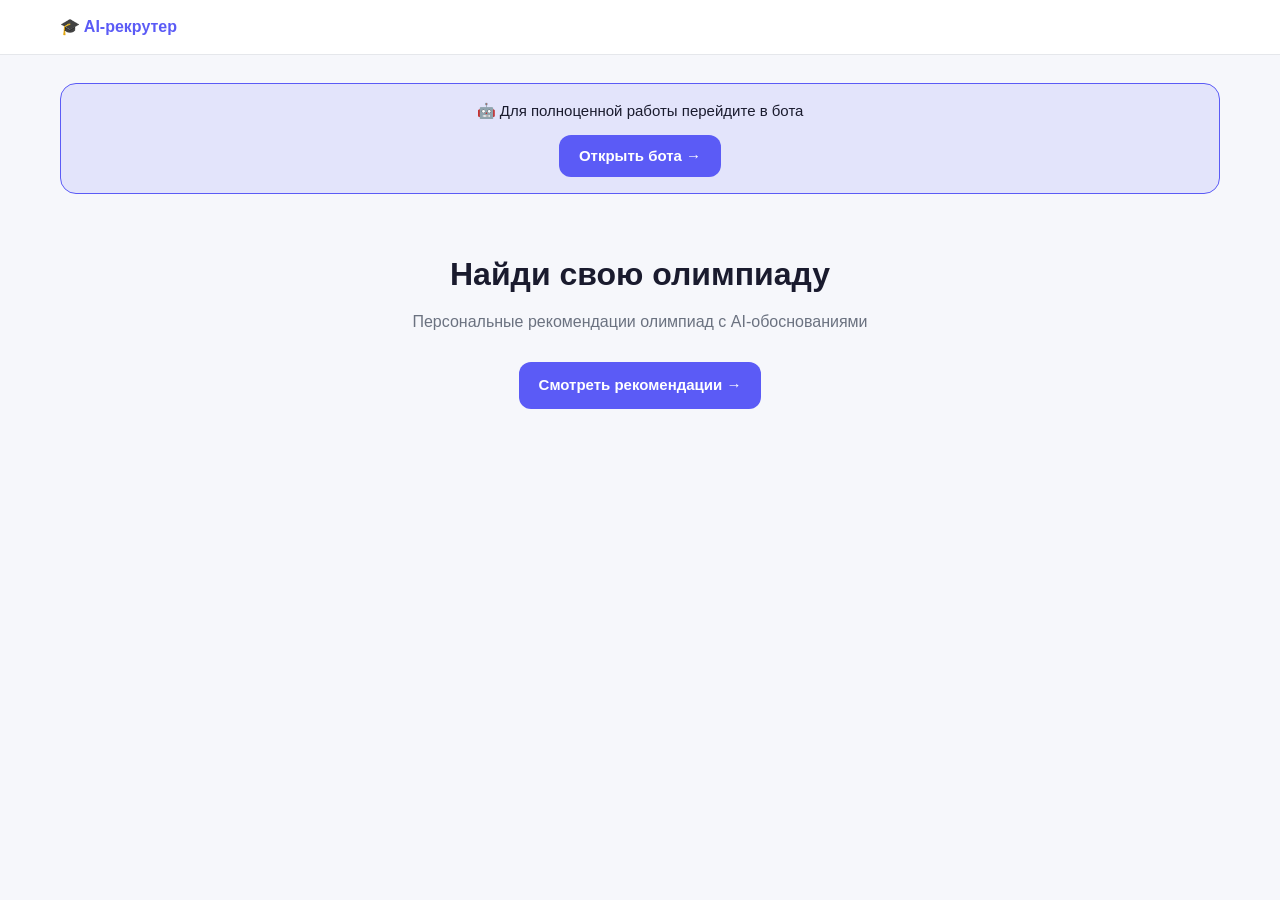
<file: site/catalog_static/index.html>
<!DOCTYPE html>
<html lang="ru">

<head>
    <meta charset="UTF-8" />
    <meta name="viewport"
        content="width=device-width, initial-scale=1.0, maximum-scale=1.0, user-scalable=no, viewport-fit=cover" />
    <meta name="theme-color" content="#5b5bf6" />
    <title>AI-рекрутер олимпиад</title>
    <script src="https://telegram.org/js/telegram-web-app.js"></script>
    <style>
        *,
        *::before,
        *::after {
            box-sizing: border-box;
            margin: 0;
            padding: 0;
        }

        html,
        body {
            height: 100%;
            font-family: 'Inter', -apple-system, BlinkMacSystemFont, 'Segoe UI', Roboto, sans-serif;
            font-size: 16px;
            line-height: 1.5;
            color: var(--tg-theme-text-color, #1a1b2e);
            background: var(--tg-theme-secondary-bg-color, #f6f7fb);
            -webkit-font-smoothing: antialiased;
        }

        a {
            color: var(--tg-theme-link-color, #5b5bf6);
            text-decoration: none;
        }

        button {
            font-family: inherit;
            cursor: pointer;
            border: none;
            background: none;
        }

        :root {
            --color-bg: var(--tg-theme-secondary-bg-color, #f6f7fb);
            --color-surface: var(--tg-theme-bg-color, #ffffff);
            --color-text: var(--tg-theme-text-color, #1a1b2e);
            --color-text-muted: var(--tg-theme-hint-color, #6b7280);
            --color-border: var(--tg-theme-section-separator-color, #e5e7eb);
            --color-primary: var(--tg-theme-button-color, #5b5bf6);
            --color-primary-text: var(--tg-theme-button-text-color, #ffffff);
            --color-primary-hover: #4848d6;
            --color-primary-light: rgba(91, 91, 246, 0.12);
            --radius-md: 12px;
            --radius-lg: 16px;
            --shadow-sm: 0 1px 2px rgba(0, 0, 0, 0.05);
            --space-2: 8px;
            --space-3: 12px;
            --space-4: 16px;
            --space-5: 20px;
            --space-6: 28px;
            --space-8: 40px;
            --font-h1: 700 22px/1.25 -apple-system, BlinkMacSystemFont, 'SF Pro Text', 'Segoe UI', Roboto, sans-serif;
            --font-h2: 600 18px/1.3 -apple-system, BlinkMacSystemFont, 'SF Pro Text', 'Segoe UI', Roboto, sans-serif;
            --font-h3: 600 16px/1.4 -apple-system, BlinkMacSystemFont, 'SF Pro Text', 'Segoe UI', Roboto, sans-serif;
            --safe-top: env(safe-area-inset-top, 0px);
            --safe-bottom: env(safe-area-inset-bottom, 0px);
        }

        body {
            padding-bottom: calc(56px + var(--safe-bottom));
        }

        .container {
            max-width: 1200px;
            margin: 0 auto;
            padding: 0 var(--space-5);
            width: 100%;
        }

        .header {
            background: var(--color-surface);
            border-bottom: 1px solid var(--color-border);
            padding: var(--space-4) 0;
            padding-top: calc(var(--space-4) + var(--safe-top));
            position: sticky;
            top: 0;
            z-index: 100;
        }

        .header__inner {
            display: flex;
            align-items: center;
            justify-content: space-between;
            gap: var(--space-5);
        }

        .logo {
            font: var(--font-h3);
            color: var(--color-primary);
            display: flex;
            align-items: center;
            gap: var(--space-2);
        }

        .main {
            padding: var(--space-6) 0 var(--space-8);
            min-height: calc(100vh - 80px);
        }

        h1 {
            font: var(--font-h1);
            margin-bottom: var(--space-4);
        }

        h2 {
            font: var(--font-h2);
            margin-bottom: var(--space-3);
        }

        h3 {
            font: var(--font-h3);
            margin-bottom: var(--space-2);
        }

        .muted {
            color: var(--color-text-muted);
        }

        .btn {
            display: inline-flex;
            align-items: center;
            justify-content: center;
            gap: var(--space-2);
            padding: 12px 20px;
            min-height: 44px;
            border-radius: var(--radius-md);
            font-weight: 600;
            font-size: 15px;
            transition: all 0.15s;
            white-space: nowrap;
        }

        .btn--primary {
            background: var(--color-primary);
            color: var(--color-primary-text);
        }

        .btn--primary:hover {
            background: var(--color-primary-hover);
        }

        .btn--secondary {
            background: var(--color-surface);
            color: var(--color-text);
            border: 1px solid var(--color-border);
        }

        .btn--ghost {
            background: transparent;
            color: var(--color-primary);
        }

        .btn--sm {
            padding: 6px 12px;
            font-size: 13px;
        }

        .btn:disabled {
            opacity: 0.5;
            cursor: not-allowed;
        }

        .card {
            background: var(--color-surface);
            border-radius: var(--radius-lg);
            padding: var(--space-5);
            box-shadow: var(--shadow-sm);
            margin-bottom: var(--space-4);
            display: flex;
            flex-direction: column;
            gap: var(--space-3);
        }

        .card__header {
            display: flex;
            justify-content: space-between;
            align-items: flex-start;
            gap: var(--space-2);
        }

        .card__title {
            font: var(--font-h3);
            margin: 0;
        }

        .card__meta {
            font-size: 13px;
            color: var(--color-text-muted);
            display: flex;
            flex-wrap: wrap;
            gap: var(--space-3);
        }

        .card__reason {
            background: var(--color-primary-light);
            padding: var(--space-3);
            border-radius: var(--radius-md);
            font-size: 14px;
            color: var(--color-text);
            border-left: 3px solid var(--color-primary);
        }

        .card__actions {
            display: flex;
            gap: var(--space-2);
            margin-top: auto;
        }

        .badge {
            display: inline-block;
            padding: 4px 10px;
            border-radius: 999px;
            font-size: 12px;
            font-weight: 600;
            color: #fff;
        }

        .badge--level-1 {
            background: #ef4444;
        }

        .badge--level-2 {
            background: #f59e0b;
        }

        .badge--level-3 {
            background: #10b981;
        }

        .loading {
            text-align: center;
            padding: var(--space-8);
            color: var(--color-text-muted);
        }

        .empty {
            text-align: center;
            padding: var(--space-8);
            color: var(--color-text-muted);
        }

        .skeleton {
            background: linear-gradient(90deg, var(--color-bg) 25%, #e8eaf0 50%, var(--color-bg) 75%);
            background-size: 200% 100%;
            animation: shimmer 1.5s infinite;
            border-radius: 8px;
            height: 16px;
        }

        @keyframes shimmer {
            0% {
                background-position: 200% 0;
            }

            100% {
                background-position: -200% 0;
            }
        }

        .bot-link-banner {
            background: var(--color-primary-light);
            border: 1px solid var(--color-primary);
            border-radius: var(--radius-lg);
            padding: var(--space-4) var(--space-5);
            margin-bottom: var(--space-5);
            text-align: center;
        }

        .bot-link-banner p {
            margin-bottom: var(--space-3);
            font-size: 15px;
        }

        .bot-link-banner a {
            display: inline-flex;
            align-items: center;
            gap: var(--space-2);
            background: var(--color-primary);
            color: var(--color-primary-text);
            padding: 10px 20px;
            border-radius: var(--radius-md);
            font-weight: 600;
            font-size: 15px;
        }

        .bot-link-banner a:hover {
            background: var(--color-primary-hover);
        }

        @media (max-width: 768px) {
            .header__inner {
                flex-wrap: wrap;
            }
        }
    </style>
</head>

<body>
    <header class="header">
        <div class="container header__inner">
            <a href="/" class="logo" data-link>🎓 AI-рекрутер</a>
        </div>
    </header>
    <main class="main" id="app"></main>
    <script type="module">
        const tg = window.Telegram?.WebApp;
        function initTelegram() {
            if (!tg) return;
            try { tg.ready(); tg.expand(); } catch (e) { console.warn('TG init failed', e); }
        }
        const Auth = {
            getTgId() {
                if (tg?.initDataUnsafe?.user?.id) return String(tg.initDataUnsafe.user.id);
                let id = localStorage.getItem('tg_id');
                if (!id) { id = '123456789'; localStorage.setItem('tg_id', id); }
                return id;
            },
        };
        initTelegram();
        async function apiPost(path) {
            try {
                const res = await fetch(path, { method: 'POST' });
                if (!res.ok) { const text = await res.text().catch(() => ''); throw new Error('API ' + res.status + ': ' + text); }
                const ct = res.headers.get('content-type') || '';
                if (ct.includes('application/json')) return await res.json();
                return await res.text();
            } catch (err) { console.error('[API] ' + path, err); throw err; }
        }
        const Api = {
            async getProfile() {
                const csv = await apiPost('/profile/' + Auth.getTgId());
                if (typeof csv !== 'string' || !csv) return null;
                const p = csv.split(',');
                return { name: p[0] || '', subjects: p[1] || '', class: p[2] || '', region: p[3] || '' };
            },
            async getOlimpIds() {
                const data = await apiPost('/api/olimps/' + Auth.getTgId());
                return data?.ids || [];
            },
            async getOlimpDetail(id) {
                return await apiPost('/api/olimp:' + id + '/' + Auth.getTgId());
            },
            async getAllOlimps() {
                const ids = await Api.getOlimpIds();
                const results = await Promise.allSettled(ids.map(id => Api.getOlimpDetail(id)));
                return results.filter(r => r.status === 'fulfilled').map(r => r.value);
            },
        };
        function el(tag, opts = {}, children = []) {
            const node = document.createElement(tag);
            if (opts.class) node.className = opts.class;
            if (opts.text != null) node.textContent = opts.text;
            if (opts.html != null) node.innerHTML = opts.html;
            if (opts.attrs) for (const [k, v] of Object.entries(opts.attrs)) node.setAttribute(k, v);
            if (opts.on) for (const [evt, fn] of Object.entries(opts.on)) node.addEventListener(evt, fn);
            if (opts.style) Object.assign(node.style, opts.style);
            for (const child of [].concat(children)) {
                if (child == null || child === false) continue;
                node.appendChild(typeof child === 'string' ? document.createTextNode(child) : child);
            }
            return node;
        }
        function $(s, r = document) { return r.querySelector(s); }
        function clear(n) { while (n.firstChild) n.removeChild(n.firstChild); }
        function deadlineLabel(iso) {
            if (!iso) return '—';
            const d = Math.ceil((new Date(iso) - new Date()) / 86400000);
            if (d < 0) return 'просрочено';
            if (d === 0) return 'сегодня';
            if (d === 1) return 'завтра';
            if (d <= 7) return 'через ' + d + ' дн.';
            const dt = new Date(iso);
            const months = ['января', 'февраля', 'марта', 'апреля', 'мая', 'июня', 'июля', 'августа', 'сентября', 'октября', 'ноября', 'декабря'];
            return dt.getDate() + ' ' + months[dt.getMonth()] + ' ' + dt.getFullYear();
        }
        function romanLevel(l) { return { '1': 'I', '2': 'II', '3': 'III' }[String(l)] || l || '?'; }
        function skeletonCard() {
            return el('div', { class: 'card' }, [
                el('div', { class: 'skeleton', style: { width: '60%', height: '20px' } }),
                el('div', { class: 'skeleton', style: { width: '40%', marginTop: '8px' } }),
                el('div', { class: 'skeleton', style: { width: '100%', height: '60px', marginTop: '12px' } }),
            ]);
        }
        function botBanner() {
            return el('div', { class: 'bot-link-banner' }, [
                el('p', { text: '🤖 Для полноценной работы перейдите в бота' }),
                el('a', { attrs: { href: 'https://t.me/AI_olimp_hack_bot', target: '_blank' }, text: 'Открыть бота →' }),
            ]);
        }
        function renderHome() {
            const app = document.getElementById('app');
            app.innerHTML = '';
            const sec = el('section', { class: 'container' }, [
                botBanner(),
                el('div', { style: { textAlign: 'center', padding: 'var(--space-8) 0' } }, [
                    el('h1', { text: 'Найди свою олимпиаду', style: { fontSize: '32px', marginBottom: 'var(--space-4)' } }),
                    el('p', { class: 'muted', text: 'Персональные рекомендации олимпиад с AI-обоснованиями', style: { fontSize: '16px', maxWidth: '500px', margin: '0 auto var(--space-6)' } }),
                    el('a', { class: 'btn btn--primary', attrs: { href: '/recommendations' }, text: 'Смотреть рекомендации →', on: { click: function (e) { e.preventDefault(); history.pushState(null, null, '/recommendations'); navigate('/recommendations'); } } }),
                ]),
            ]);
            app.appendChild(sec);
        }
        async function renderProfile() {
            const app = document.getElementById('app');
            app.innerHTML = '';
            const container = el('div', { class: 'container' }, [
                el('h1', { text: 'Ваш профиль' }),
                el('div', { id: 'profile-content' }),
            ]);
            app.appendChild(container);
            const content = $('#profile-content');
            content.appendChild(el('div', { class: 'loading', text: 'Загружаем профиль...' }));
            try {
                const profile = await Api.getProfile();
                clear(content);
                if (!profile || !profile.name) {
                    content.appendChild(el('div', { class: 'empty' }, [
                        el('h3', { text: 'Профиль не найден' }),
                        el('p', { class: 'muted', text: 'Заполните профиль через бота @AI_olimp_hack_bot' }),
                        el('a', { class: 'btn btn--primary', attrs: { href: 'https://t.me/AI_olimp_hack_bot', target: '_blank' }, text: '🤖 Перейти в бота', style: { marginTop: '16px', display: 'inline-block' } }),
                    ]));
                    return;
                }
                const fields = [{ label: 'Имя', value: profile.name }, { label: 'Предметы', value: profile.subjects }, { label: 'Класс', value: profile.class }, { label: 'Регион', value: profile.region }];
                content.appendChild(el('div', { class: 'card' }, [
                    el('h3', { text: 'Данные профиля' }),
                    ...fields.map(f => el('div', { class: 'card__meta' }, [el('strong', { text: f.label + ': ' }), el('span', { text: String(f.value || '—') })])),
                ]));
            } catch (err) {
                clear(content);
                content.appendChild(el('div', { class: 'empty' }, [
                    el('p', { text: 'Ошибка: ' + err.message }),
                    el('a', { class: 'btn btn--primary', attrs: { href: 'https://t.me/AI_olimp_hack_bot', target: '_blank' }, text: '🤖 Перейти в бота', style: { marginTop: '16px', display: 'inline-block' } }),
                ]));
            }
        }
        async function renderRecommendations() {
            const app = document.getElementById('app');
            app.innerHTML = '';
            const container = el('div', { class: 'container' }, [
                botBanner(),
                el('h1', { text: 'Подобрано для вас' }),
                el('p', { class: 'muted', text: 'Олимпиады с AI-обоснованиями', style: { marginBottom: '24px' } }),
                el('div', { id: 'recommendations' }),
            ]);
            app.appendChild(container);
            const listEl = $('#recommendations');
            for (let i = 0; i < 3; i++) listEl.appendChild(skeletonCard());
            try {
                const olimps = await Api.getAllOlimps();
                clear(listEl);
                if (!olimps.length) {
                    listEl.appendChild(el('div', { class: 'empty' }, [
                        el('h3', { text: 'Рекомендаций пока нет' }),
                        el('p', { class: 'muted', text: 'Заполните профиль через бота' }),
                        el('a', { class: 'btn btn--primary', attrs: { href: 'https://t.me/AI_olimp_hack_bot', target: '_blank' }, text: '🤖 Перейти в бота', style: { marginTop: '16px', display: 'inline-block' } }),
                    ]));
                    return;
                }
                olimps.forEach(o => {
                    const reasonBox = el('div', { class: 'card__reason', style: { display: 'none' } });
                    const explainBtn = el('button', { class: 'btn btn--ghost btn--sm', text: '💡 Почему мне?' });
                    explainBtn.addEventListener('click', () => {
                        if (reasonBox.style.display === 'block') { reasonBox.style.display = 'none'; }
                        else { reasonBox.style.display = 'block'; reasonBox.textContent = o.point || 'Обоснование недоступно.'; }
                    });
                    const lvlBadge = o.lvl ? el('span', { class: 'badge badge--level-' + (o.lvl === '1' ? '1' : o.lvl === '2' ? '2' : '3'), text: romanLevel(o.lvl) + ' ур.' }) : null;
                    const linkEl = o.lnk ? el('a', { text: '🔗 Ссылка', attrs: { href: o.lnk, target: '_blank' } }) : null;
                    listEl.appendChild(el('div', { class: 'card' }, [
                        el('div', { class: 'card__header' }, [el('h3', { class: 'card__title', text: o.name_1 || 'Олимпиада' }), lvlBadge]),
                        el('div', { class: 'card__meta' }, [
                            el('span', { text: '📚 ' + (o.subjects || '—') }),
                            el('span', { text: '🎓 ' + (o.class_start || '') + '–' + (o.class_end || '') + ' класс' }),
                            el('span', { text: '📅 ' + deadlineLabel(o.date_start) }),
                        ]),
                        el('div', { class: 'card__meta' }, [el('span', { text: '🏁 ' + (o.frm || '—') }), linkEl]),
                        reasonBox,
                        el('div', { class: 'card__actions' }, [explainBtn]),
                    ]));
                });
            } catch (err) {
                clear(listEl);
                listEl.appendChild(el('div', { class: 'empty' }, [
                    el('p', { text: 'Ошибка: ' + err.message }),
                    el('a', { class: 'btn btn--primary', attrs: { href: 'https://t.me/AI_olimp_hack_bot', target: '_blank' }, text: '🤖 Перейти в бота', style: { marginTop: '16px', display: 'inline-block' } }),
                ]));
            }
        }
        const ROUTES = { '/': renderHome, '/profile': renderProfile, '/recommendations': renderRecommendations };
        function navigate(path) {
            const fn = ROUTES[path] || ROUTES['/'];
            fn();
            document.querySelectorAll('[data-link]').forEach(a => a.classList.toggle('active', a.getAttribute('href') === path));
        }
        document.addEventListener('click', e => {
            const link = e.target.closest('[data-link]');
            if (link) { e.preventDefault(); const p = link.getAttribute('href'); history.pushState(null, null, p); navigate(p); }
        });
        window.addEventListener('popstate', () => navigate(location.pathname));
        navigate(location.pathname);
    </script>
</body>

</html>
</file>
